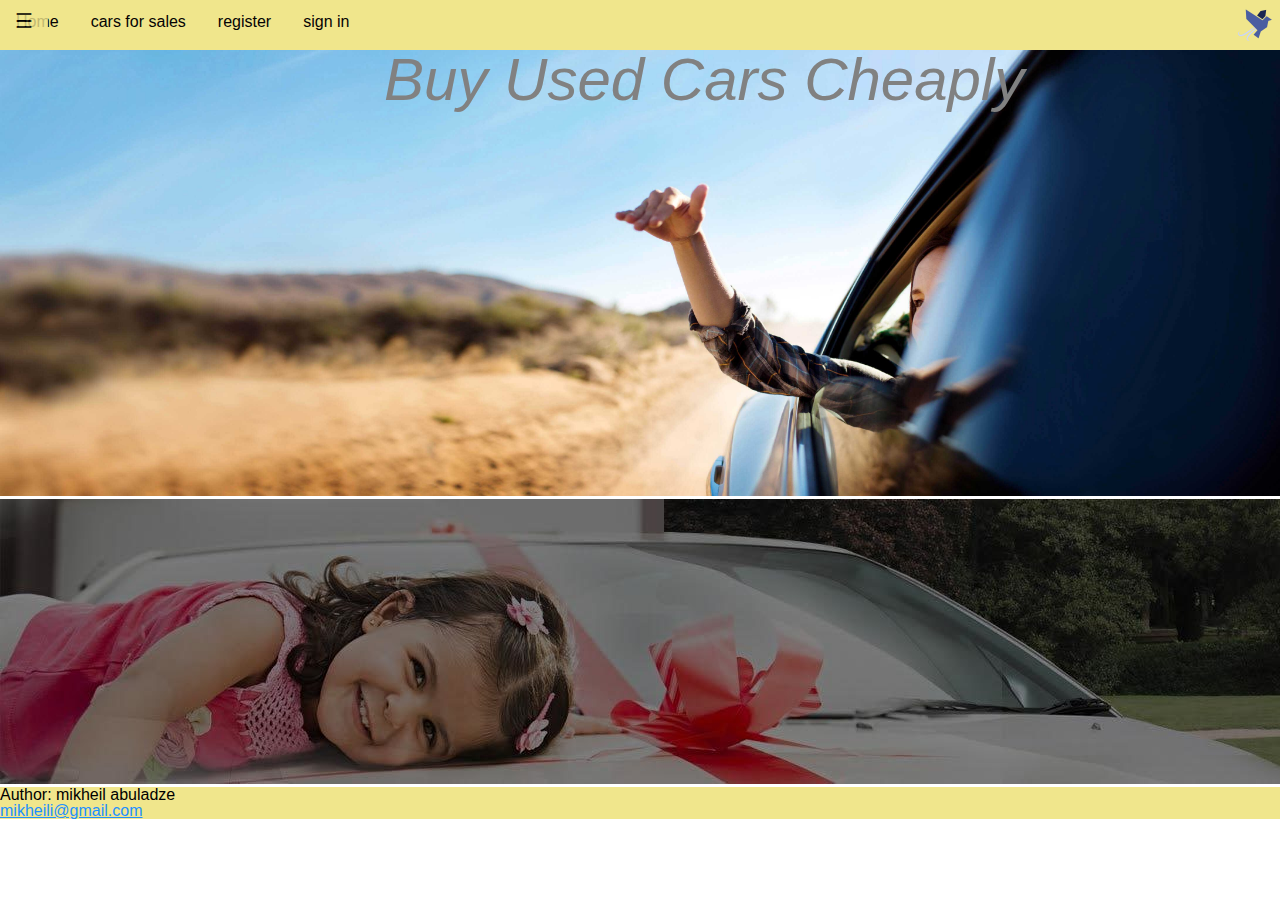
<file: index.html>
<!DOCTYPE html>
<html>
  <head>
    <title>home</title>
    <meta charset="utf-8" />
    <meta name="viewport" content="width=device-width,initial-scale=1" />
    <link rel="stylesheet" href="/css/reset.css">
    <link rel="stylesheet" href="/css/css.css">
    <link rel="stylesheet" href="/script.js">
    
  </head>
  <body>

    <ul>
      <button class="openbtn" onclick="openNav()">☰</button> 
      <img src="/images/logo.png" alt="logo">
      <li><a class="active" href="/html/home.html">Home</a></li>
      <li><a href="/html/user.html">cars for sales</a></li>
      <li><a href="/html/registration.html">register</a></li>
      <li><a href="/html/sign_in.html">sign in</a></li>
       
    </ul>
    

    <div id="mySidepanel" class="sidepanel">
      <a href="javascript:void(0)" class="closebtn" onclick="closeNav()">×</a>
      <a href="#">About</a>
      <a href="#">Services</a>
      <a href="#">Clients</a>
      <a href="#">Contact</a>
    </div>
    
    
    <script>
      function openNav() {
        document.getElementById("mySidepanel").style.width = "250px";
      }
      
      function closeNav() {
        document.getElementById("mySidepanel").style.width = "0";
      }
      </script>   
    <div class="home_back">
      <h4>Buy Used Cars Cheaply</h4>
      
      <img src="/images/car1.jpg" alt="imgage1">
    </div>
     

    <img src="/images/car2.jpg" alt="image2">

    



    <footer>
      <p>Author: mikheil abuladze<br>
      <a href="mikheili@gmail.com">mikheili@gmail.com</a></p>
    </footer>










  
  
    

    








  </body>
</html>
</file>
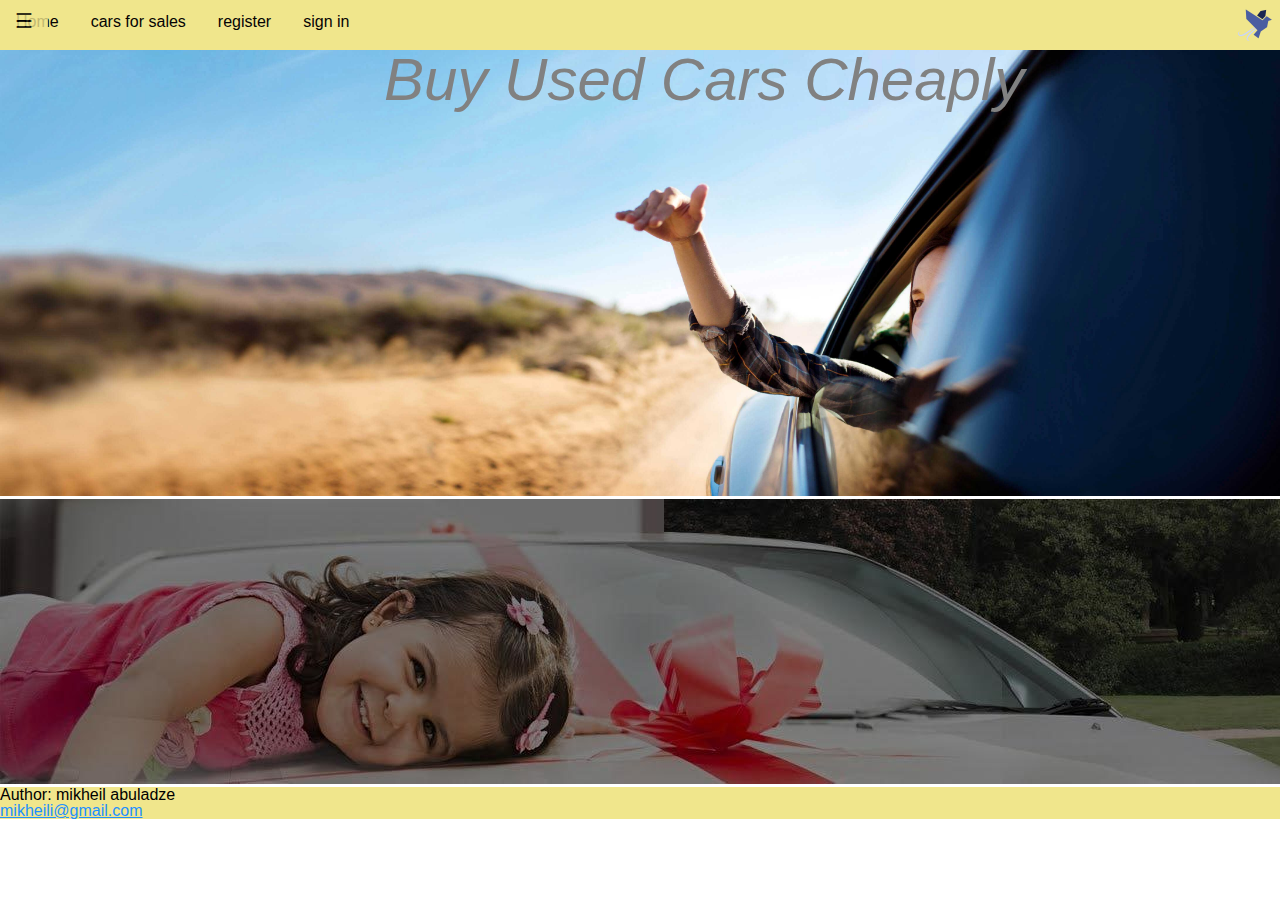
<file: html/index.html>
<!DOCTYPE html>
<html>
  <head>
    <title>home</title>
    <meta charset="utf-8" />
    <meta name="viewport" content="width=device-width,initial-scale=1" />
    <link rel="stylesheet" href="/css/reset.css">
    <link rel="stylesheet" href="/css/css.css">
    <link rel="stylesheet" href="/script.js">
    
  </head>
  <body>

    <ul>
      <button class="openbtn" onclick="openNav()">☰</button> 
      <img src="/images/logo.png" alt="logo">
      <li><a class="active" href="/index.html">Home</a></li>
      <li><a href="/user.html">cars for sales</a></li>
      <li><a href="/registration.html">register</a></li>
      <li><a href="/sign_in.html">sign in</a></li>
       
    </ul>
    

    <div id="mySidepanel" class="sidepanel">
      <a href="javascript:void(0)" class="closebtn" onclick="closeNav()">×</a>
      <a href="#">About</a>
      <a href="#">Services</a>
      <a href="#">Clients</a>
      <a href="#">Contact</a>
    </div>
    
    
    <script>
      function openNav() {
        document.getElementById("mySidepanel").style.width = "250px";
      }
      
      function closeNav() {
        document.getElementById("mySidepanel").style.width = "0";
      }
      </script>   
    <div class="home_back">
      <h4>Buy Used Cars Cheaply</h4>
      <!-- <p>
        Lorem ipsum dolor sit amet consectetur adipisicing elit.
        Debitis, nesciunt. Libero recusandae cumque saepe voluptatum officia suscipit reiciendis nam incidunt repudiandae
        obcaecati neque iste error ducimus, necessitatibus, sequi, illum autem.
      </p> -->
      
      <img src="/images/car1.jpg" alt="imgage1">
    </div>
     

    <img src="/images/car2.jpg" alt="image2">

    



    <footer>
      <p>Author: mikheil abuladze<br>
      <a href="mikheili@gmail.com">mikheili@gmail.com</a></p>
    </footer>










  
  
    

    








  </body>
</html>
</file>
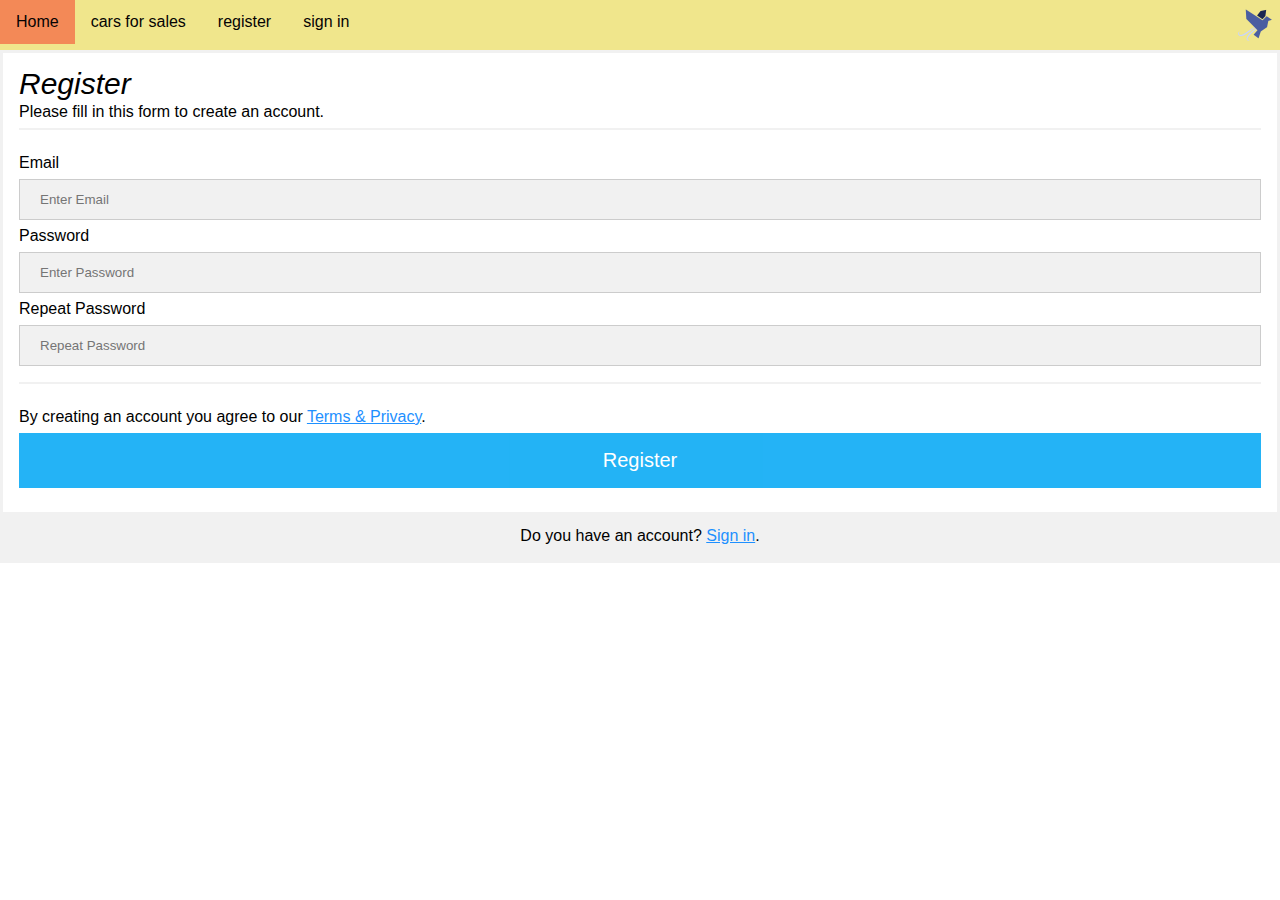
<file: registration.html>
<!DOCTYPE html>
<html lang="en">
<head>
    <link rel="icon" href="/images/logo_real.png" />
    <meta charset="UTF-8">
    <meta http-equiv="X-UA-Compatible" content="IE=edge">
    <meta name="viewport" content="width=device-width, initial-scale=1.0">
    <title>register</title>
    <link rel="stylesheet" href="/css/reset.css">
    <link rel="stylesheet" href="/css/css.css">
</head>
<body>
  
  <ul>
    <img src="/images/logo.png" alt="logo">
    <li><a class="active" href="/index.html">Home</a></li>
    <li><a href="/user.html">cars for sales</a></li>
    <li><a href="/registration.html">register</a></li>
    <li><a href="/sign_in.html">sign in</a></li>
  </ul>

  

  





      <form action="/action_page.php">
        <div class="container">
          <h3>Register</h3>
          <p>Please fill in this form to create an account.</p>
          <hr>
      
          <label for="email"><b>Email</b></label>
          <input type="text" placeholder="Enter Email" name="email" id="email" required>
      
          <label for="psw"><b>Password</b></label>
          <input type="password" placeholder="Enter Password" name="psw" id="psw" required>
      
          <label for="psw-repeat"><b>Repeat Password</b></label>
          <input type="password" placeholder="Repeat Password" name="psw-repeat" id="psw-repeat" required>
          <hr>
          <p>By creating an account you agree to our <a href="#">Terms & Privacy</a>.</p>
      
          <button type="submit" class="registerbtn">Register</button>
        </div>
        
        <div class="container signin">
          <p>Do you have an account? <a href="/sign_in.html">Sign in</a>.</p>
        </div>
      </form>


    



      







</body>
</html>
</file>
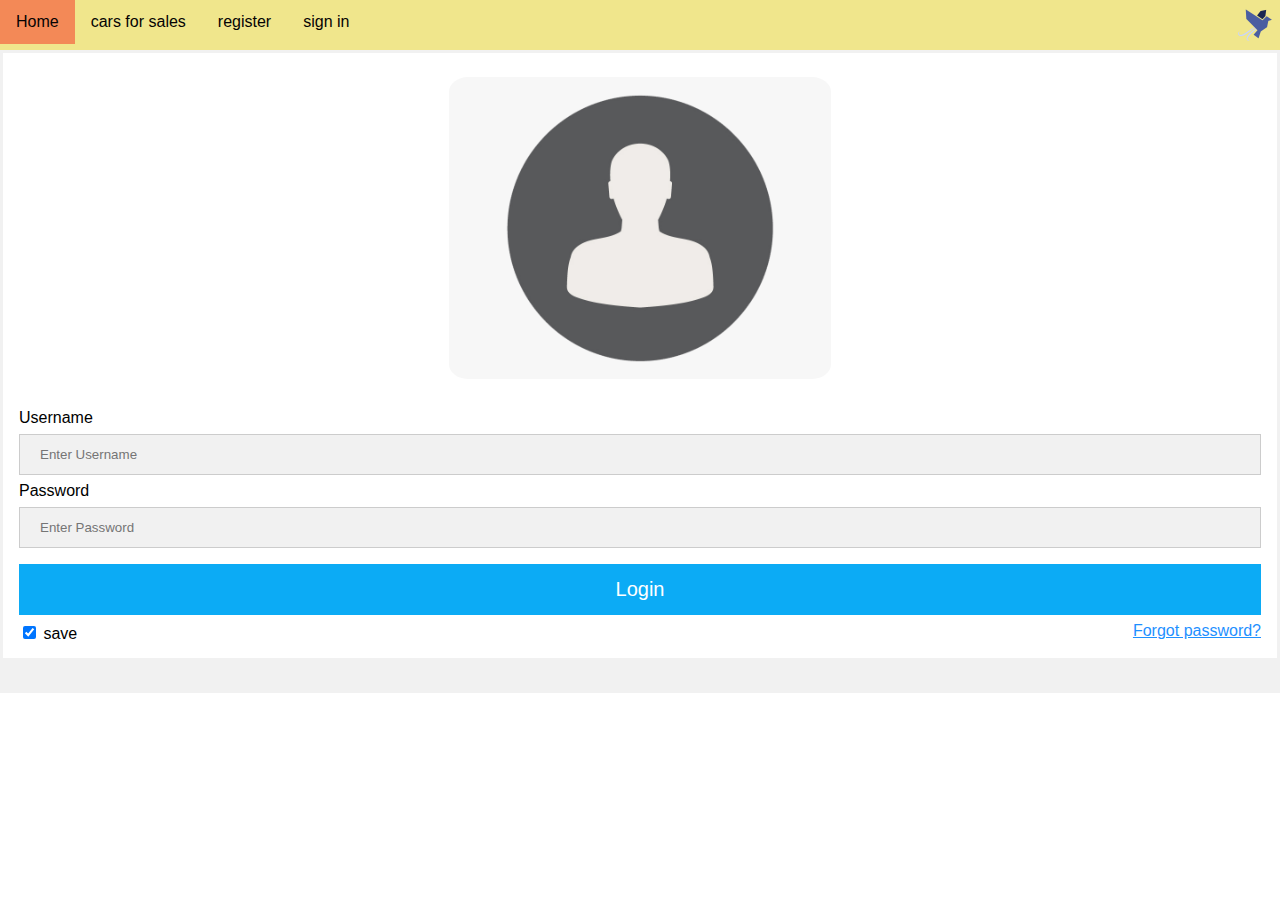
<file: sign_in.html>
<!DOCTYPE html>
<html lang="en">
<head>
    <meta charset="utf-8" />
    <title>sign in</title>
    <link rel="icon" href="/images/logo_real.png" />
    <meta name="viewport" content="width=device-width,initial-scale=1" />
    <link rel="stylesheet" href="/css/reset.css">
    <link rel="stylesheet" href="/css/css.css">
</head>
<body>
  <ul>
    <img src="/images/logo.png" alt="logo">
    <li><a class="active" href="/index.html">Home</a></li>
    <li><a href="/user.html">cars for sales</a></li>
    <li><a href="/registration.html">register</a></li>
    <li><a href="/sign_in.html">sign in</a></li>
  </ul>

  <div id="mySidepanel" class="sidepanel">
    <a href="javascript:void(0)" class="closebtn" onclick="closeNav()">×</a>
    <a href="#">About</a>
    <a href="#">Services</a>
    <a href="#">Clients</a>
    <a href="#">Contact</a>
  </div>
  
  
  <script>
    function openNav() {
      document.getElementById("mySidepanel").style.width = "250px";
    }
    
    function closeNav() {
      document.getElementById("mySidepanel").style.width = "0";
    }
    </script> 


  


  <form action="/action_page.php" method="post">
    <div class="imgcontainer">
      <img src="/images/person.png" alt="Avatar" class="avatar">
    </div>
  
    <div class="container">
      <label for="uname"><b>Username</b></label>
      <input type="text" placeholder="Enter Username" name="uname" required>
  
      <label for="psw"><b>Password</b></label>
      <input type="password" placeholder="Enter Password" name="psw" required>
          
      <button type="submit" class="loginbtn">Login</button>
      <label>
        <input type="checkbox" checked="checked" name="remember"> save
        <span class="psw"><a href="#">Forgot password?</a></span>
      </label>

    </div>
  
    <div class="container" style="background-color:#f1f1f1">
      
    </div>
  </form>
    
</body>
</html>
</file>
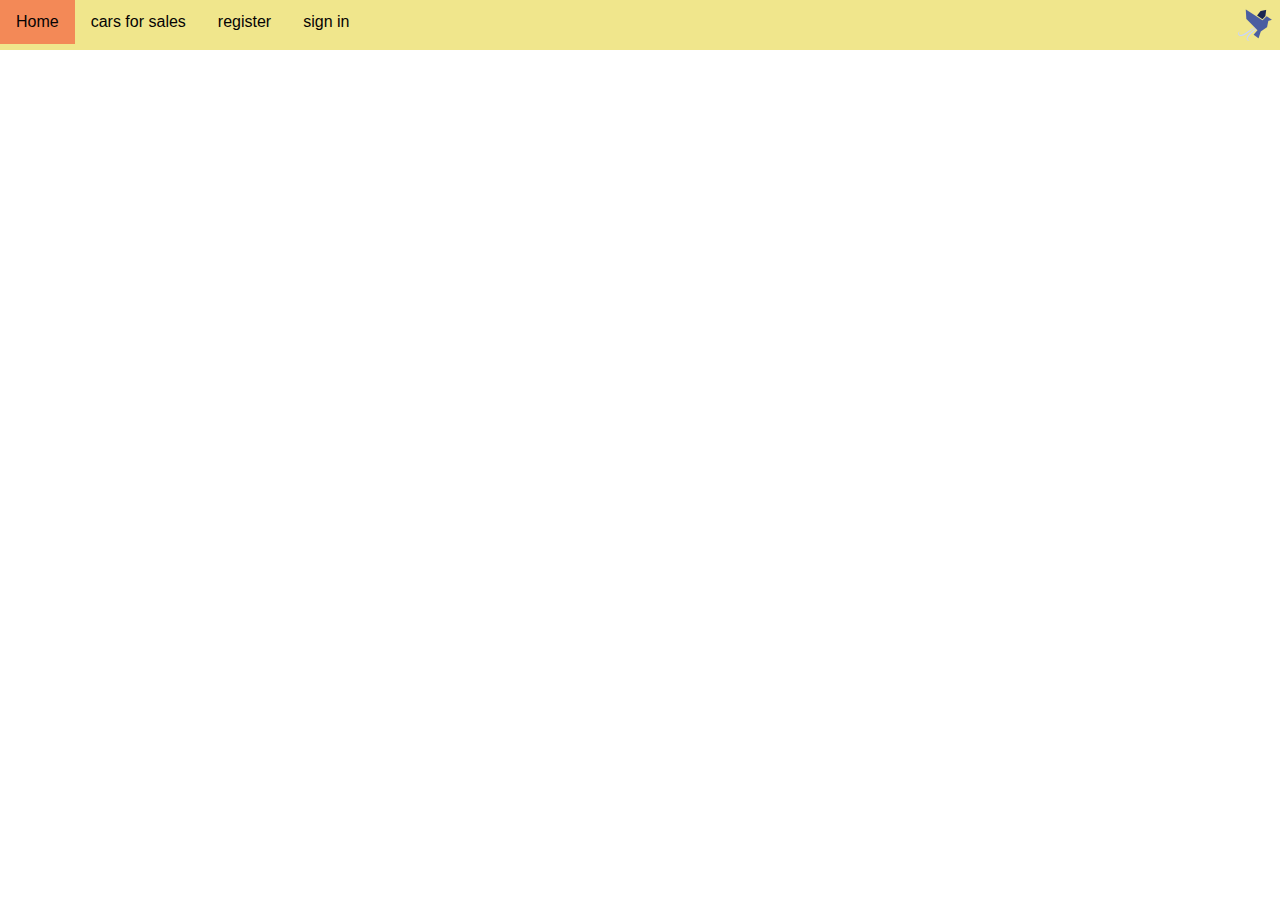
<file: user.html>
<!DOCTYPE html>
<html lang="en">
<head>
    <meta charset="UTF-8">
    <meta http-equiv="X-UA-Compatible" content="IE=edge">
    <meta name="viewport" content="width=device-width, initial-scale=1.0">
    <title>cars</title>
    <link rel="icon" href="/images/logo_real.png" />
    <link rel="stylesheet" href="/css/reset.css">
    <link rel="stylesheet" href="/css/css.css">
    <link rel="stylesheet" href="/script.js">
</head>
<body>
  <ul>
    <img src="/images/logo.png" alt="logo">
    <li><a class="active" href="/index.html">Home</a></li>
    <li><a href="/user.html">cars for sales</a></li>
    <li><a href="/registration.html">register</a></li>
    <li><a href="/sign_in.html">sign in</a></li>
  </ul>

  <div id="mySidepanel" class="sidepanel">
    <a href="javascript:void(0)" class="closebtn" onclick="closeNav()">×</a>
    <a href="#">About</a>
    <a href="#">Services</a>
    <a href="#">Clients</a>
    <a href="#">Contact</a>
  </div>
  
  
  <script>
    function openNav() {
      document.getElementById("mySidepanel").style.width = "250px";
    }
    
    function closeNav() {
      document.getElementById("mySidepanel").style.width = "0";
    }
    </script> 






  
</body>
</html>
</file>
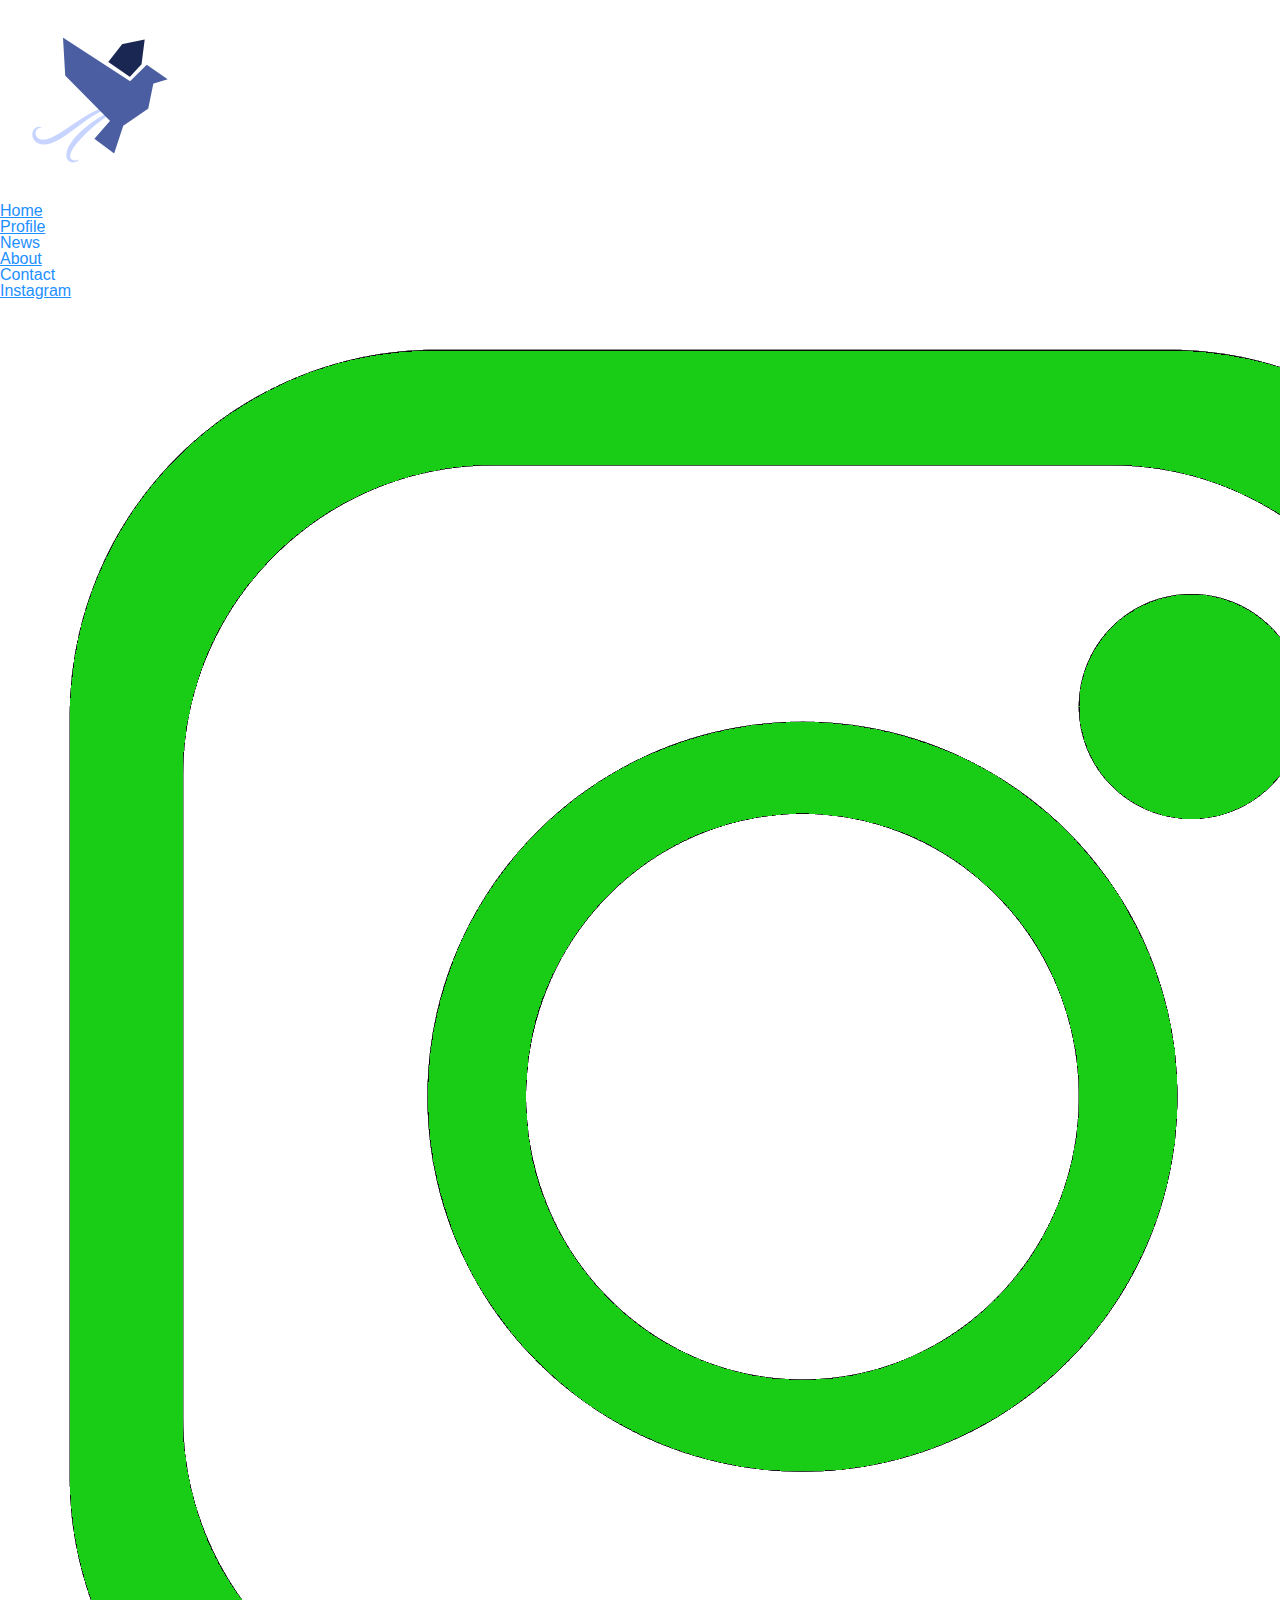
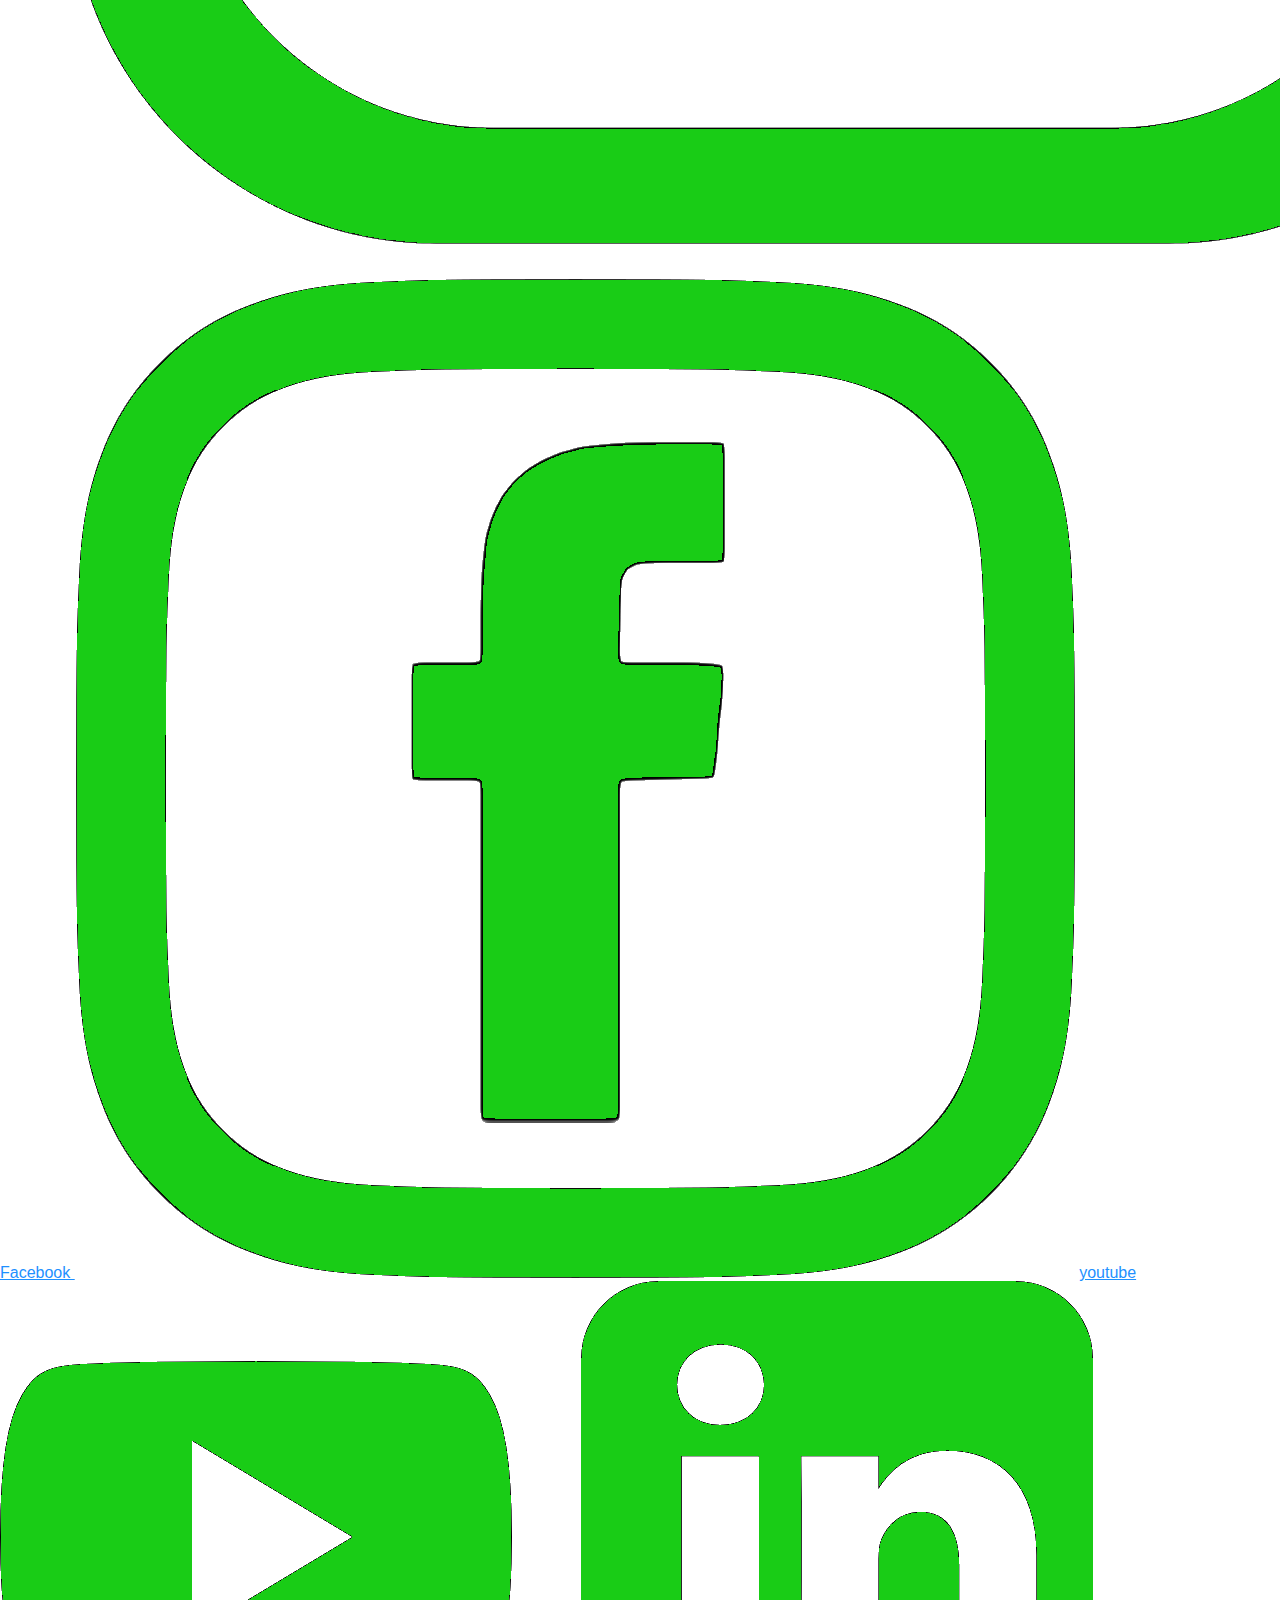
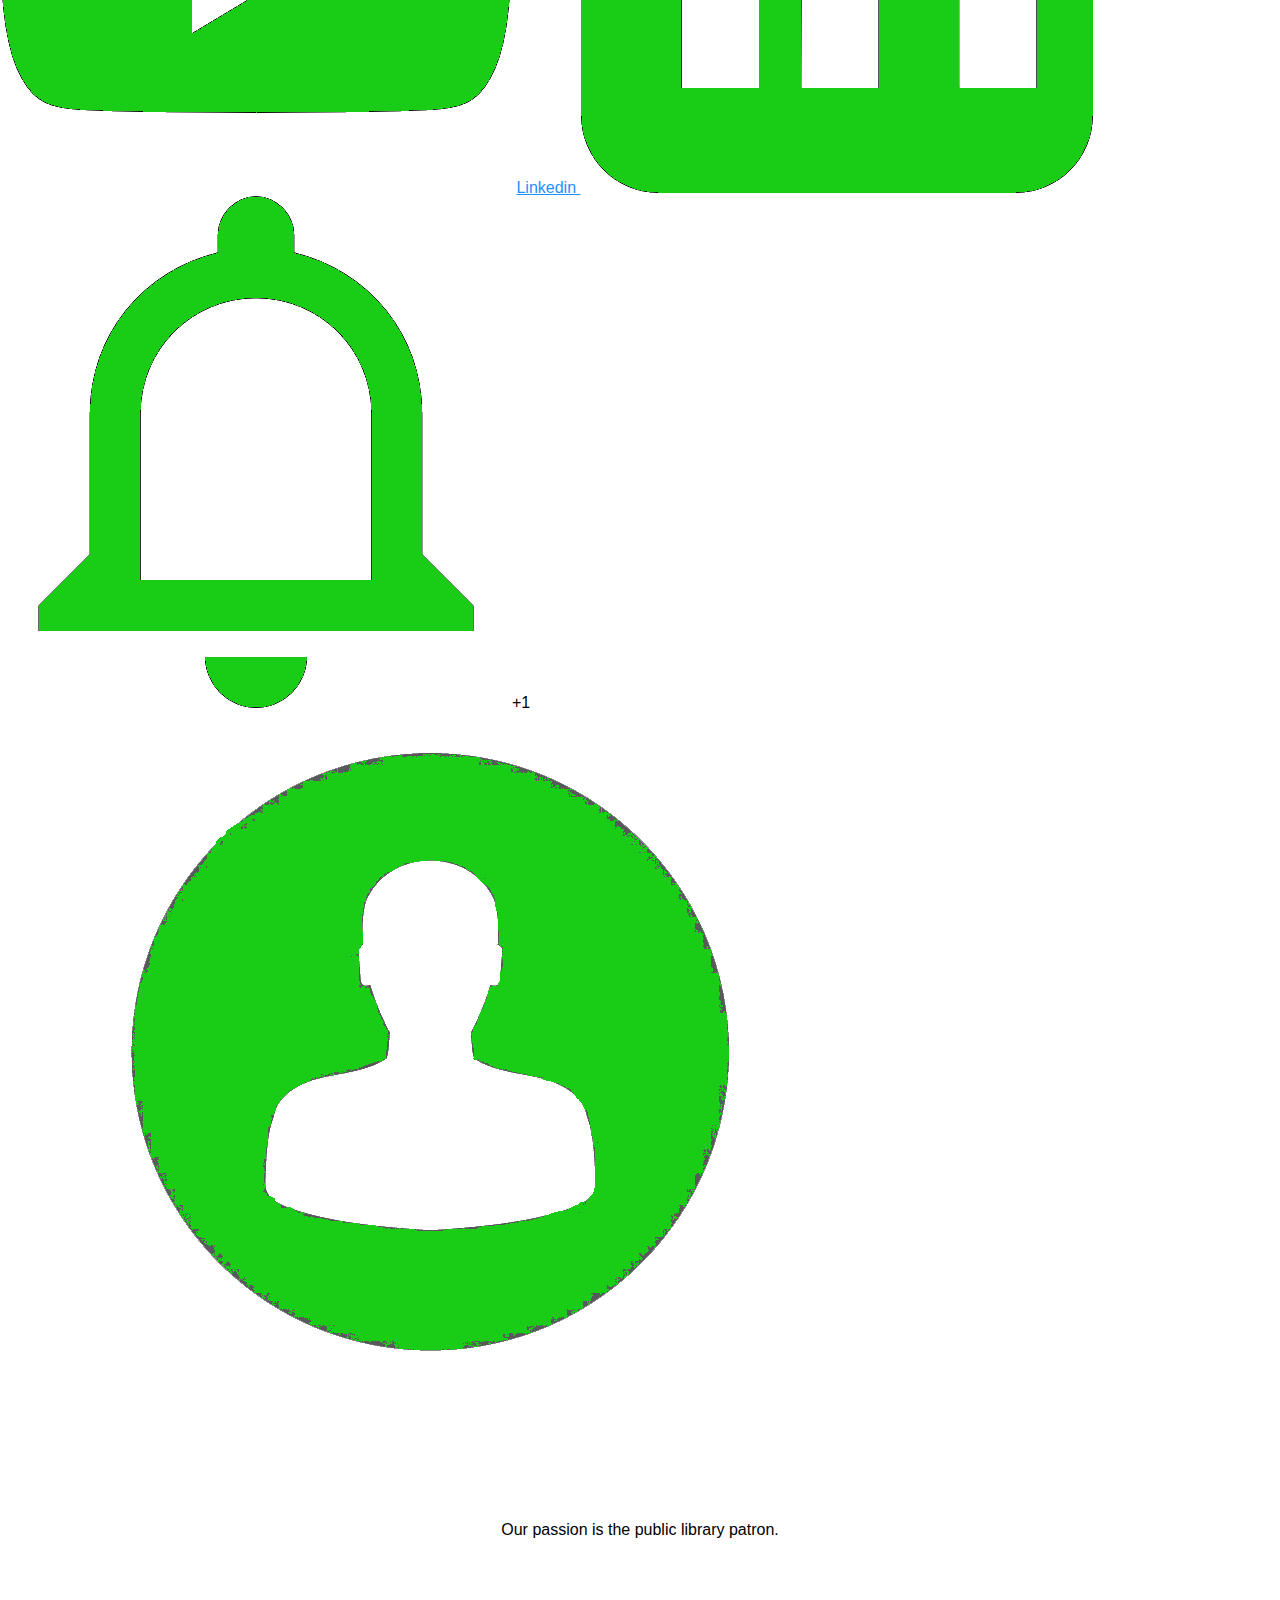
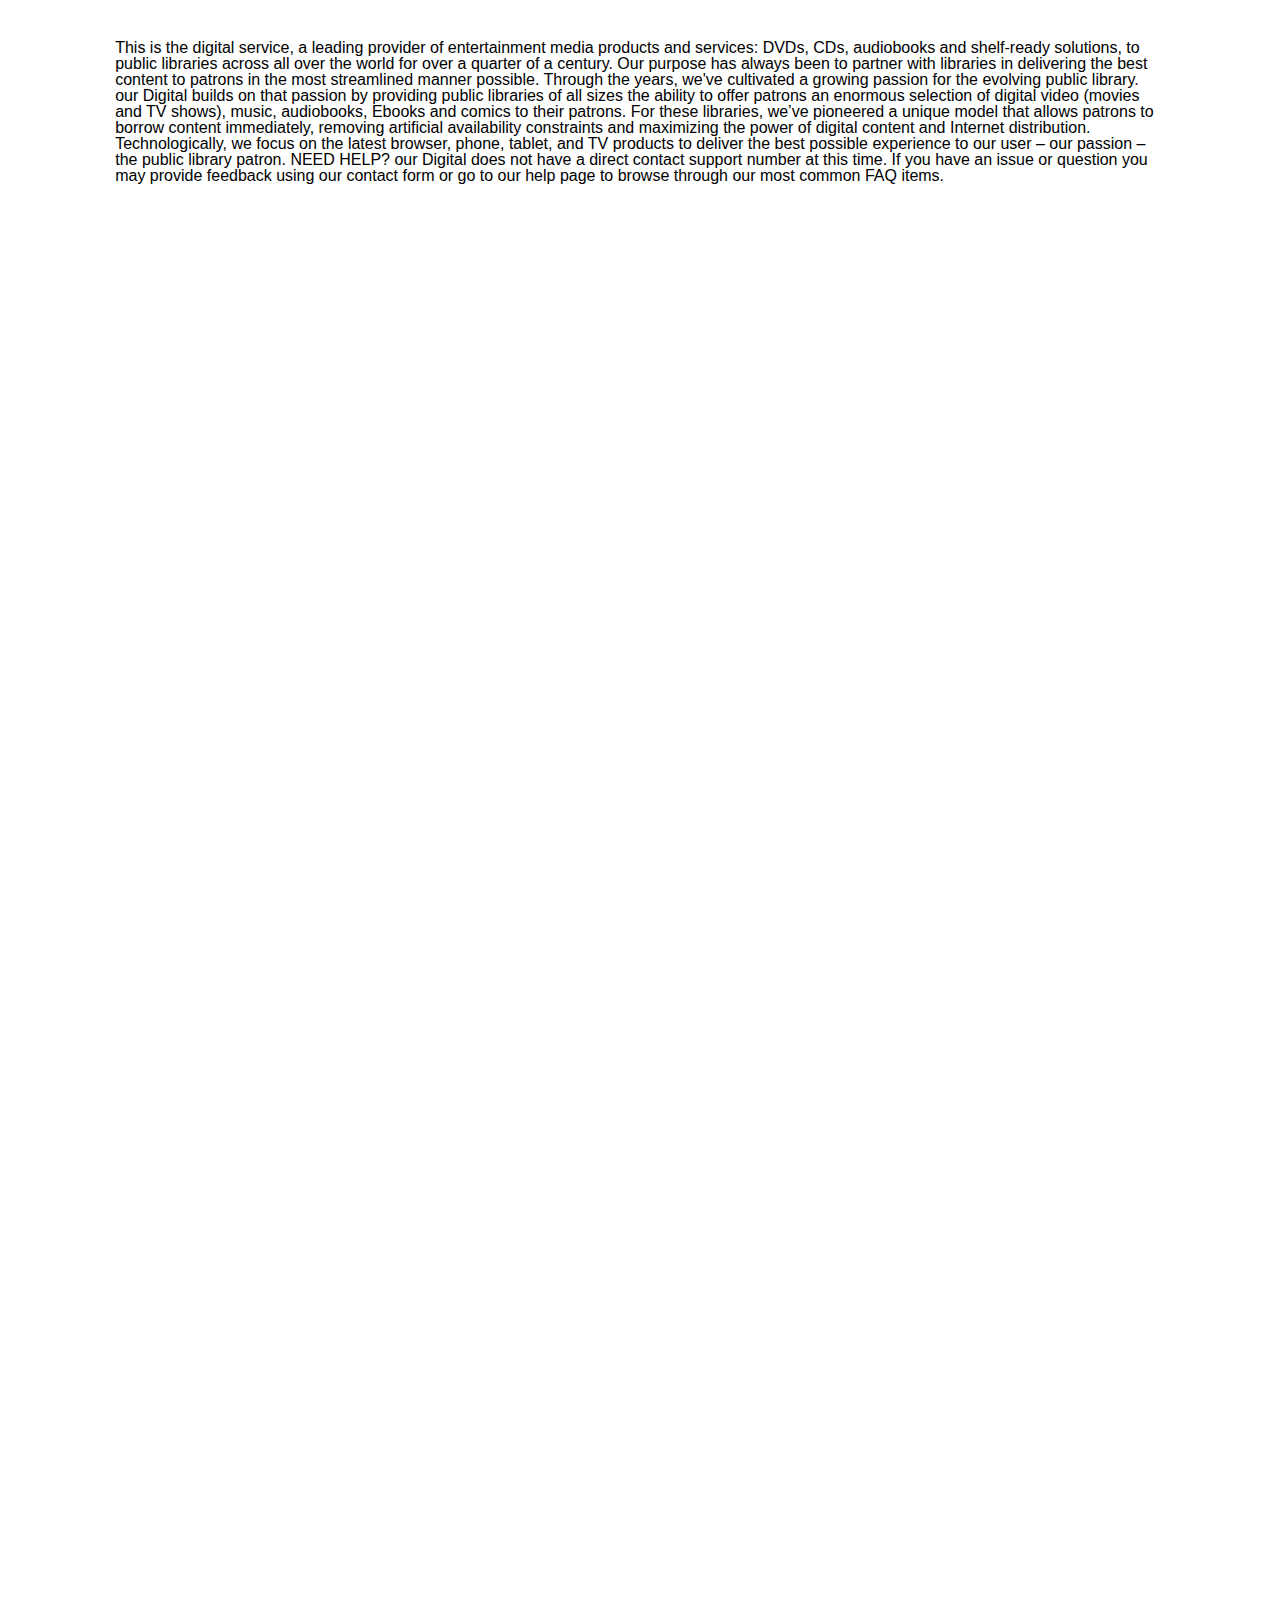
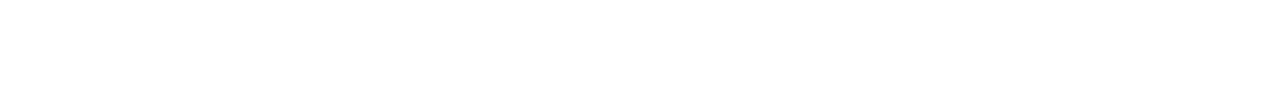
<file: html/about.html>
<!DOCTYPE html>
<html lang="en">
<head>
    <title>About</title>
    <meta charset="utf-8" />
    <meta name="viewport" content="width=device-width,initial-scale=1" />
    <link rel="stylesheet" href="/css/reset.css">
    <link rel="stylesheet" href="/css/css.css">
    
    <link rel="shortcut icon" href="/images/logo.png" type="image/x-icon">

    <link rel="preconnect" href="https://fonts.googleapis.com">
    <link rel="preconnect" href="https://fonts.gstatic.com" crossorigin>
    <link href="https://fonts.googleapis.com/css2?family=Fuzzy+Bubbles:wght@700&display=swap" rel="stylesheet">

    <link href="https://cdn.jsdelivr.net/npm/bootstrap@5.1.3/dist/css/bootstrap.min.css" rel="stylesheet" integrity="sha384-1BmE4kWBq78iYhFldvKuhfTAU6auU8tT94WrHftjDbrCEXSU1oBoqyl2QvZ6jIW3" crossorigin="anonymous">
</head>
<body>
    <script src="https://cdn.jsdelivr.net/npm/bootstrap@5.1.3/dist/js/bootstrap.bundle.min.js" integrity="sha384-ka7Sk0Gln4gmtz2MlQnikT1wXgYsOg+OMhuP+IlRH9sENBO0LRn5q+8nbTov4+1p" crossorigin="anonymous"></script>

    




    <div class="bg">

              <!-- navbar -->
    <div class="flexbox-container">
        <div class="flexbox-item flexbox-item-0 "> <a href="#"><img src="/images/logo.png" ></a></div>
        <div class="flexbox-item flexbox-item-1 "><a class="flexbox-button" type="button" id="dropdownMenuButton1" aria-expanded="false" href="/index.html">Home</a> </div>
        <div class="flexbox-item flexbox-item-3"><a class="flexbox-button" type="button" id="dropdownMenuButton1"  aria-expanded="false" href="/html/sign_in.html">Profile</a> </div>
        <div class="flexbox-item flexbox-item-2"><a class="flexbox-button" type="button" id="dropdownMenuButton1"  aria-expanded="false">News</a> </div>
        <div class="flexbox-item flexbox-item-4"><a class="flexbox-button" type="button" id="dropdownMenuButton1"  aria-expanded="false" href="/html/about.html" >About</a> </div>
        <div class="flexbox-item flexbox-item-5">
  <!-- dropdown -->
        <div class="dropdown">
          <a class="dropbtn">Contact</a>
          <div class="dropdown-content">
            <a class="dropdown-item" href="#">Instagram <img src="/images/instagram.png" class="dropdown-img"></a>
            <a class="dropdown-item" href="#">Facebook <img src="/images/facebook.png" class="dropdown-img"></a>
            <a class="dropdown-item" href="#">youtube <img src="/images/youtube.png" class="dropdown-img"></a>
            <a class="dropdown-item" href="#">Linkedin <img src="/images/linkedin.png" class="dropdown-img"></a>
          </div>
        </div>
  
        </div>
  <!-- notification and profile -->
        <div class="flexbox-item flexbox-item-6">  <a href="#"><img src="/images/notification.png"  ></a><span class="span">+1</span></div>
        <div class="flexbox-item flexbox-item-7"> <a href="#"><img src="/images/person-transparant.png" ></a></div>
  
      </div>






        <h1 style="margin: 10% auto 8%; text-align: center;">Our passion is the public library patron.</h1>
        <p style="margin: auto 9% auto 9%; height: 130vw;">
            This is the digital service, a leading provider of entertainment media products and services: DVDs, CDs, audiobooks and shelf-ready solutions, to public libraries across all over the world  for over a quarter of a century. Our purpose has always been to partner with libraries in delivering the best content to patrons in the most streamlined manner possible. Through the years, we've cultivated a growing passion for the evolving public library.
            
            our Digital builds on that passion by providing public libraries of all sizes the ability to offer patrons an enormous selection of digital video (movies and TV shows), music, audiobooks, Ebooks and comics to their patrons. For these libraries, we’ve pioneered a unique model that allows patrons to borrow content immediately, removing artificial availability constraints and maximizing the power of digital content and Internet distribution. Technologically, we focus on the latest browser, phone, tablet, and TV products to deliver the best possible experience to our user – our passion – the public library patron.
            
            NEED HELP?
            
            our Digital does not have a direct contact support number at this time. If you have an issue or question you may provide feedback using our contact form or go to our help page to browse through our most common FAQ items.</p>


    </div>



    
</body>
</html>
</file>
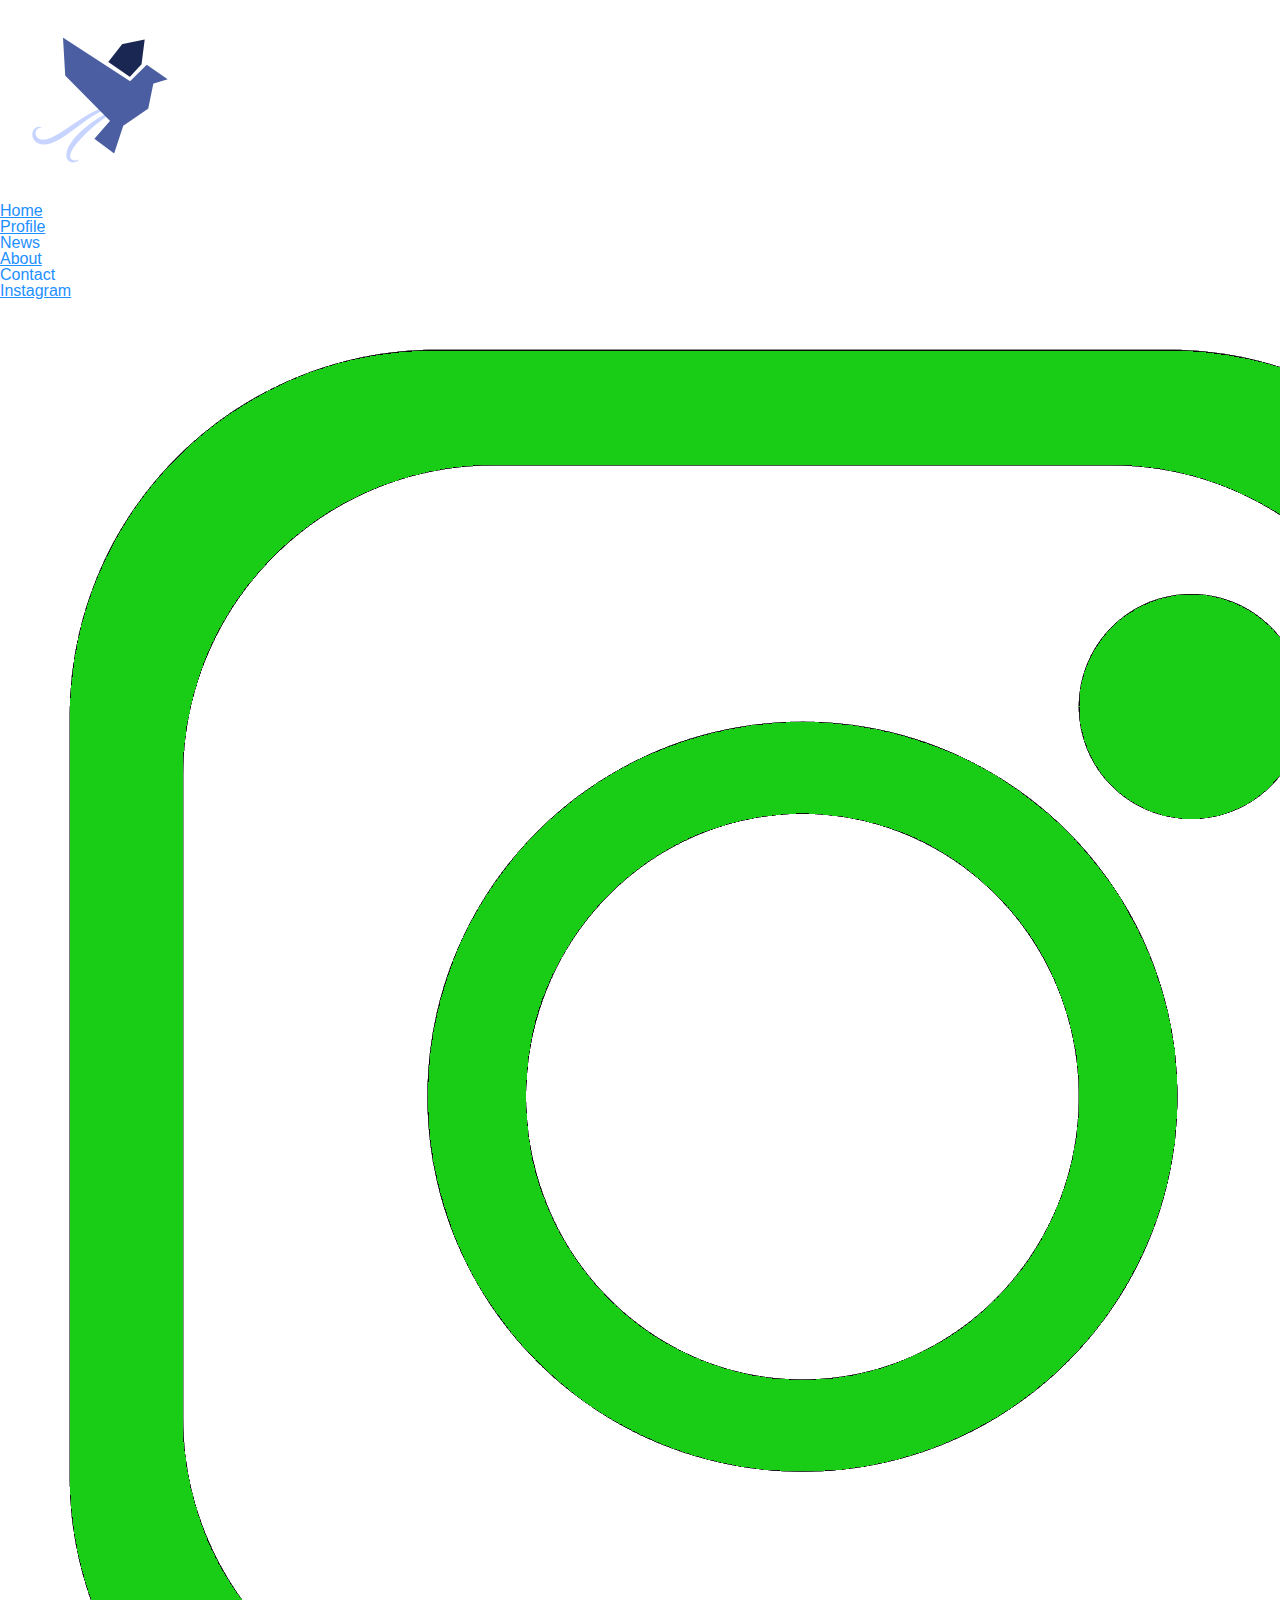
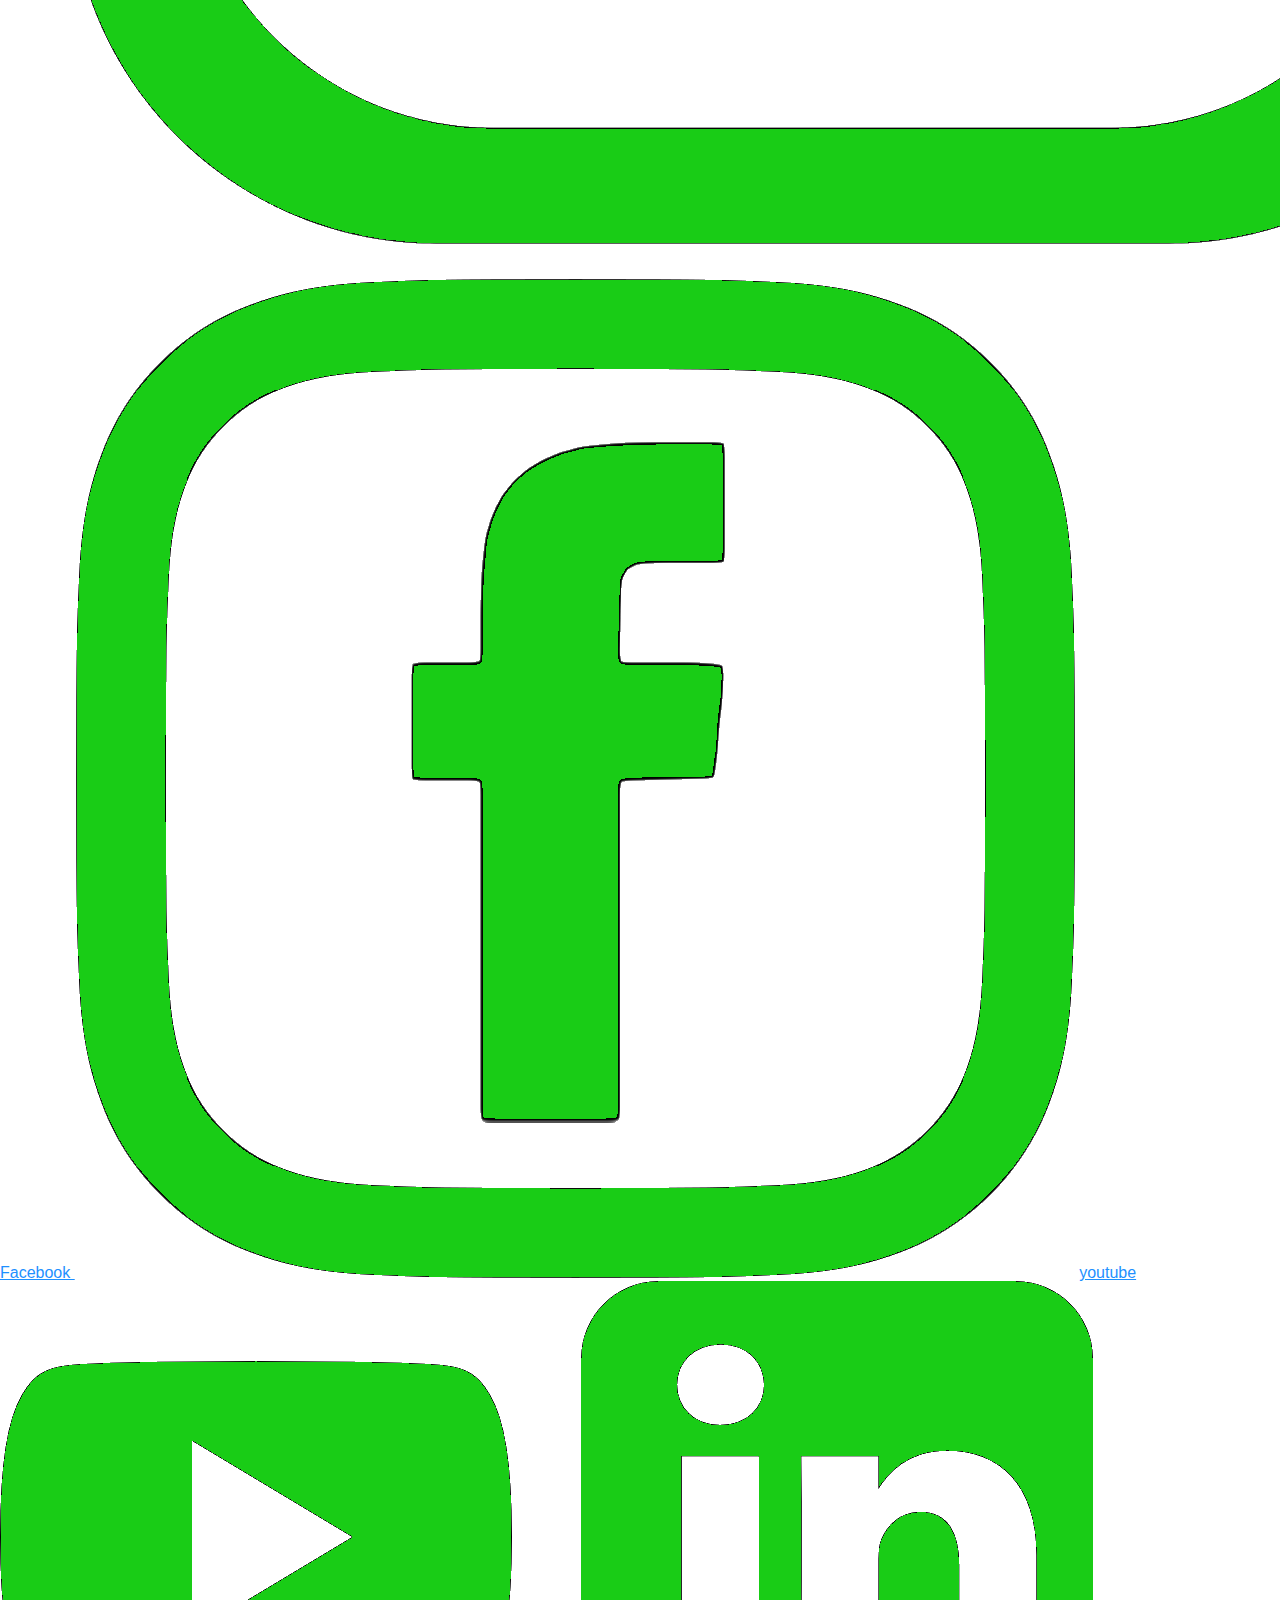
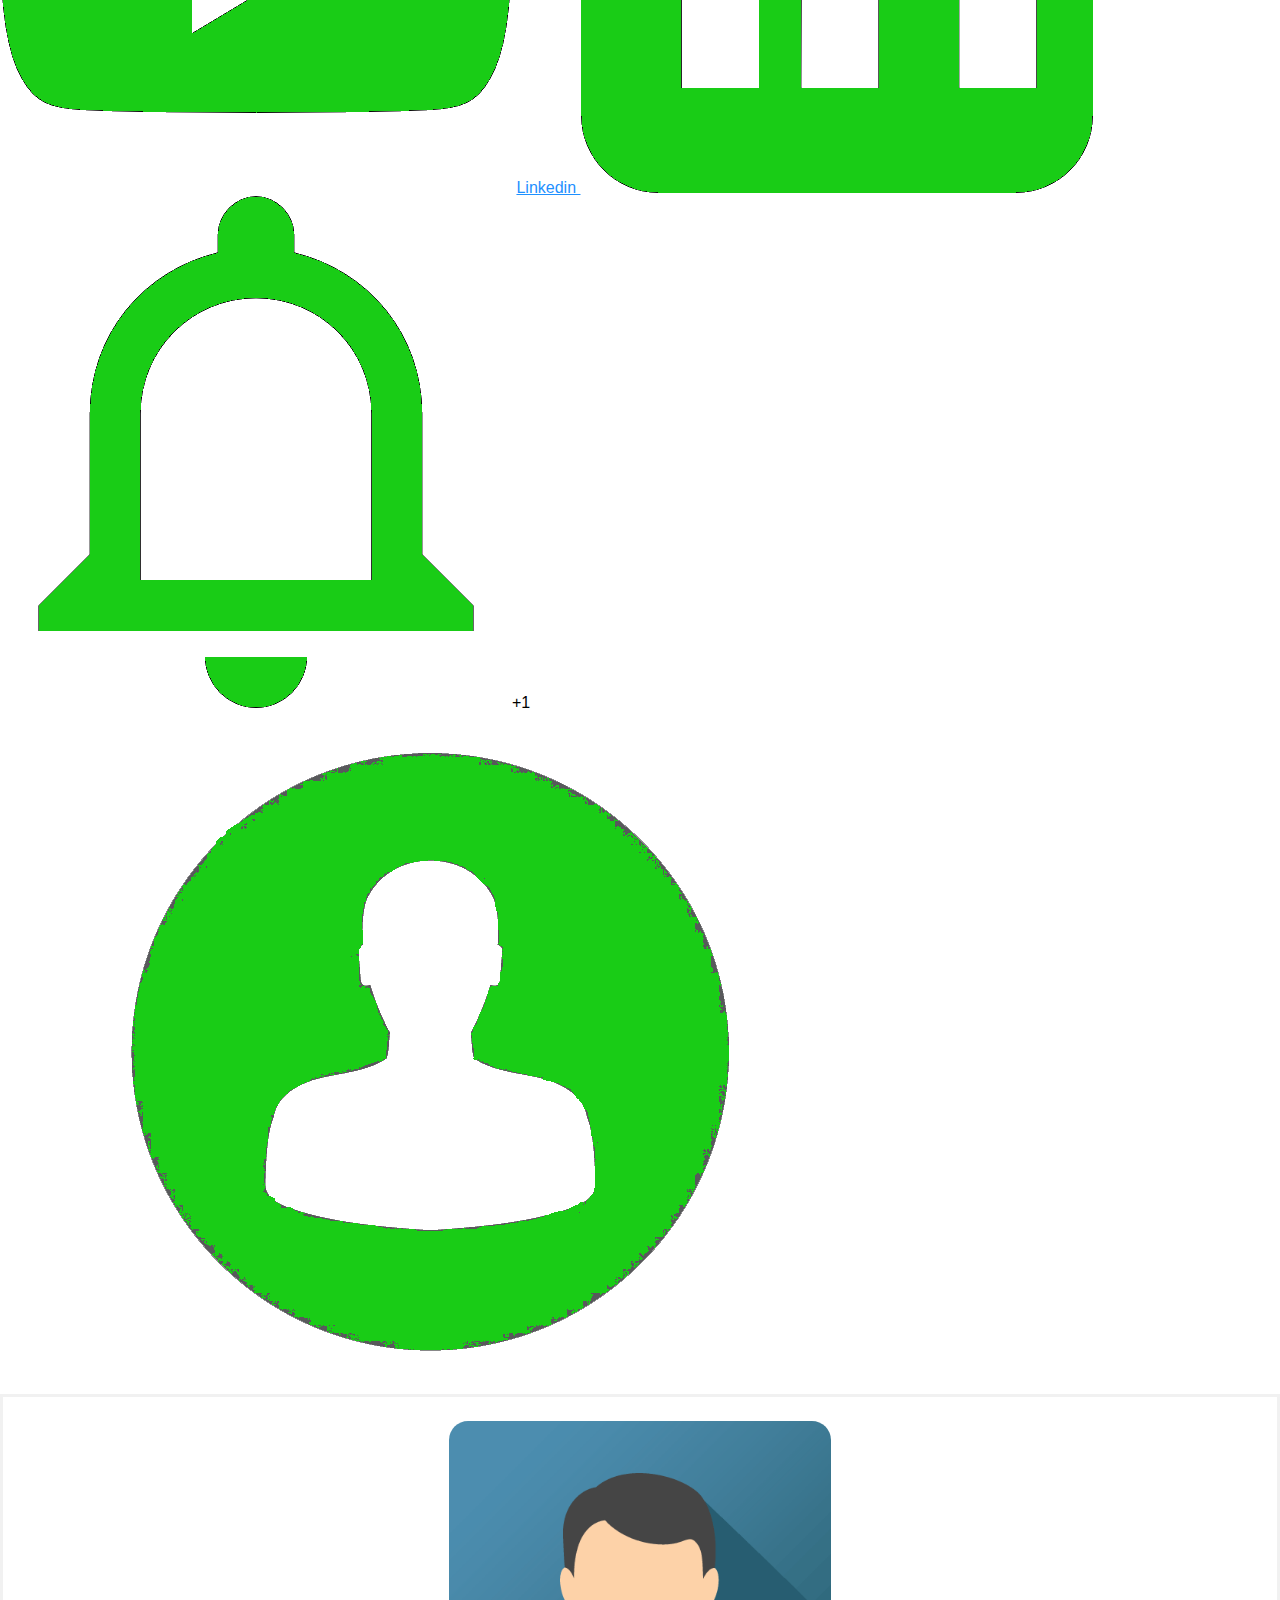
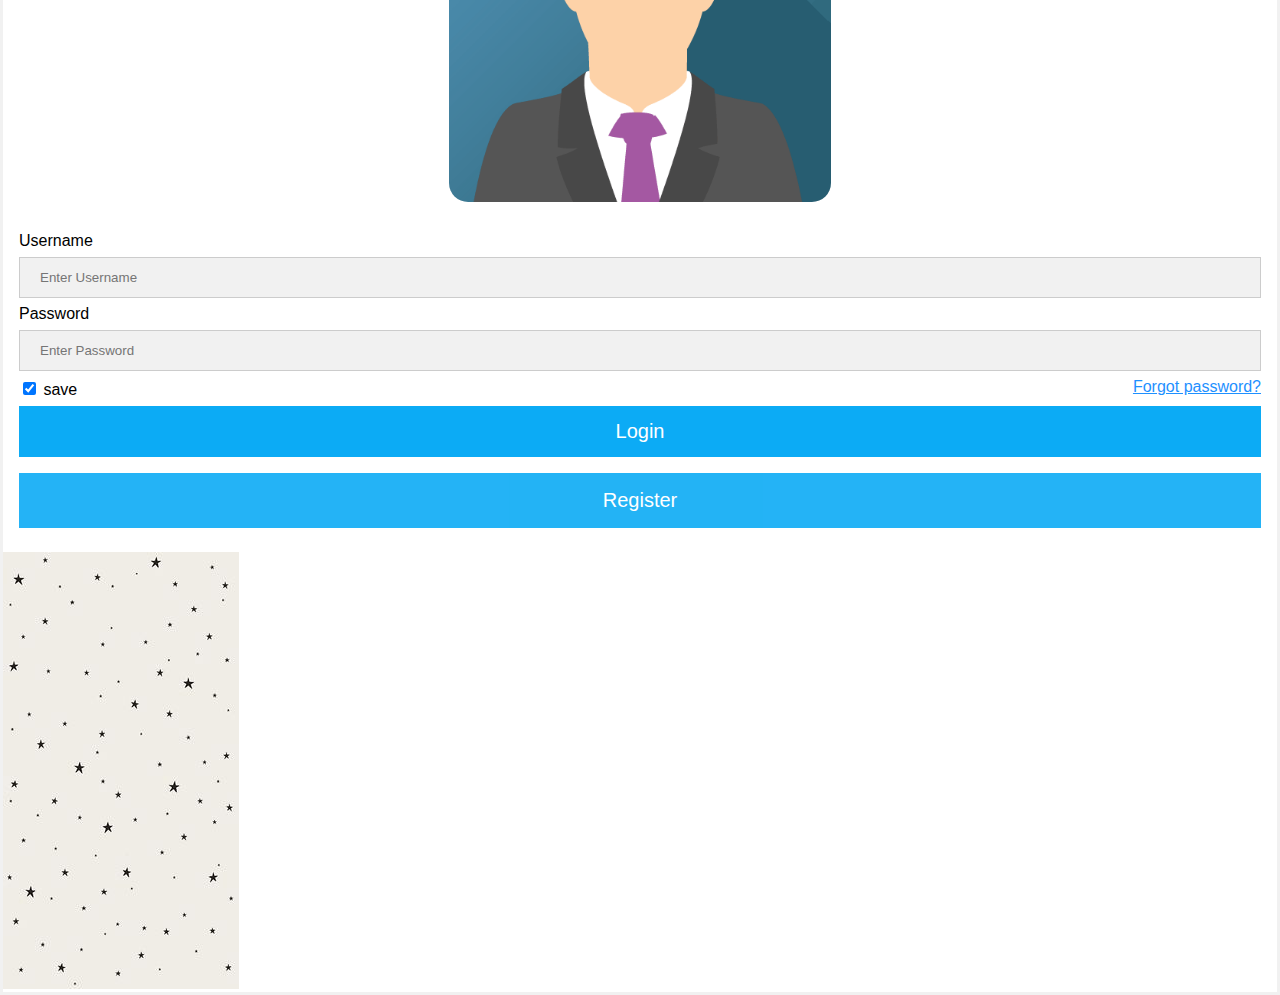
<file: html/sign_in.html>
<!DOCTYPE html>
<html lang="en">
<head>
    <title>Sign in</title>
    <meta charset="utf-8" />
    <meta name="viewport" content="width=device-width,initial-scale=1" />
    <link rel="stylesheet" href="/css/reset.css">
    <link rel="stylesheet" href="/css/css.css">
    
    <link rel="shortcut icon" href="/images/logo.png" type="image/x-icon">

    <link rel="preconnect" href="https://fonts.googleapis.com">
    <link rel="preconnect" href="https://fonts.gstatic.com" crossorigin>
    <link href="https://fonts.googleapis.com/css2?family=Fuzzy+Bubbles:wght@700&display=swap" rel="stylesheet">

    <link href="https://cdn.jsdelivr.net/npm/bootstrap@5.1.3/dist/css/bootstrap.min.css" rel="stylesheet" integrity="sha384-1BmE4kWBq78iYhFldvKuhfTAU6auU8tT94WrHftjDbrCEXSU1oBoqyl2QvZ6jIW3" crossorigin="anonymous">
</head>
<body>
  <script src="https://cdn.jsdelivr.net/npm/bootstrap@5.1.3/dist/js/bootstrap.bundle.min.js" integrity="sha384-ka7Sk0Gln4gmtz2MlQnikT1wXgYsOg+OMhuP+IlRH9sENBO0LRn5q+8nbTov4+1p" crossorigin="anonymous"></script>

  <div class="flexbox-container">
    <div class="flexbox-item flexbox-item-0 "> <a href="#"><img src="/images/logo.png" ></a></div>
    <div class="flexbox-item flexbox-item-1 "><a class="flexbox-button" type="button" id="dropdownMenuButton1" aria-expanded="false" href="/index.html">Home</a> </div>
    <div class="flexbox-item flexbox-item-3"><a class="flexbox-button" type="button" id="dropdownMenuButton1"  aria-expanded="false" href="/html/sign_in.html">Profile</a> </div>
    <div class="flexbox-item flexbox-item-2"><a class="flexbox-button" type="button" id="dropdownMenuButton1"  aria-expanded="false">News</a> </div>
    <div class="flexbox-item flexbox-item-4"><a class="flexbox-button" type="button" id="dropdownMenuButton1"  aria-expanded="false" href="/html/about.html">About</a> </div>
    <div class="flexbox-item flexbox-item-5">
<!-- dropdown -->
    <div class="dropdown">
      <a class="dropbtn">Contact</a>
      <div class="dropdown-content">
        <a class="dropdown-item" href="#">Instagram <img src="/images/instagram.png" class="dropdown-img"></a>
        <a class="dropdown-item" href="#">Facebook <img src="/images/facebook.png" class="dropdown-img"></a>
        <a class="dropdown-item" href="#">youtube <img src="/images/youtube.png" class="dropdown-img"></a>
        <a class="dropdown-item" href="#">Linkedin <img src="/images/linkedin.png" class="dropdown-img"></a>
      </div>
    </div>

    </div>
<!-- notification and profile -->
    <div class="flexbox-item flexbox-item-6">  <a href="#"><img src="/images/notification.png"  ></a><span class="span">+1</span></div>
    <div class="flexbox-item flexbox-item-7"> <a href="#"><img src="/images/person-transparant.png" ></a></div>

  </div>




  



    <form action="/action_page.php" class="formclass" method="post">
      <div class="imgcontainer">
        <img src="/images/person1.png" alt="Avatar" class="avatar">
      </div>
    
      <div class="container">
        <label for="uname"><b>Username</b></label>
        <input type="text" placeholder="Enter Username" name="uname" required>
    
        <label for="psw"><b>Password</b></label>
        <input type="password" placeholder="Enter Password" name="psw" required>
  
            
  
        <label>
          <input type="checkbox" checked="checked" name="remember"> save
        </label>
        <span class="psw"><a href="#">Forgot password?</a></span>
  
        <div class="button_container">
          <button type="submit" class="button_1 loginbtn">Login</button> 
          <button onclick="window.location.href='/html/registration.html'" type="submit" class="button_1 registerbtn" >Register</button>  
        </div>


  
      </div>
      <img src="/images/extras/background-img2.jpg" alt="">

    </form>







    
</body>
</html>
</file>
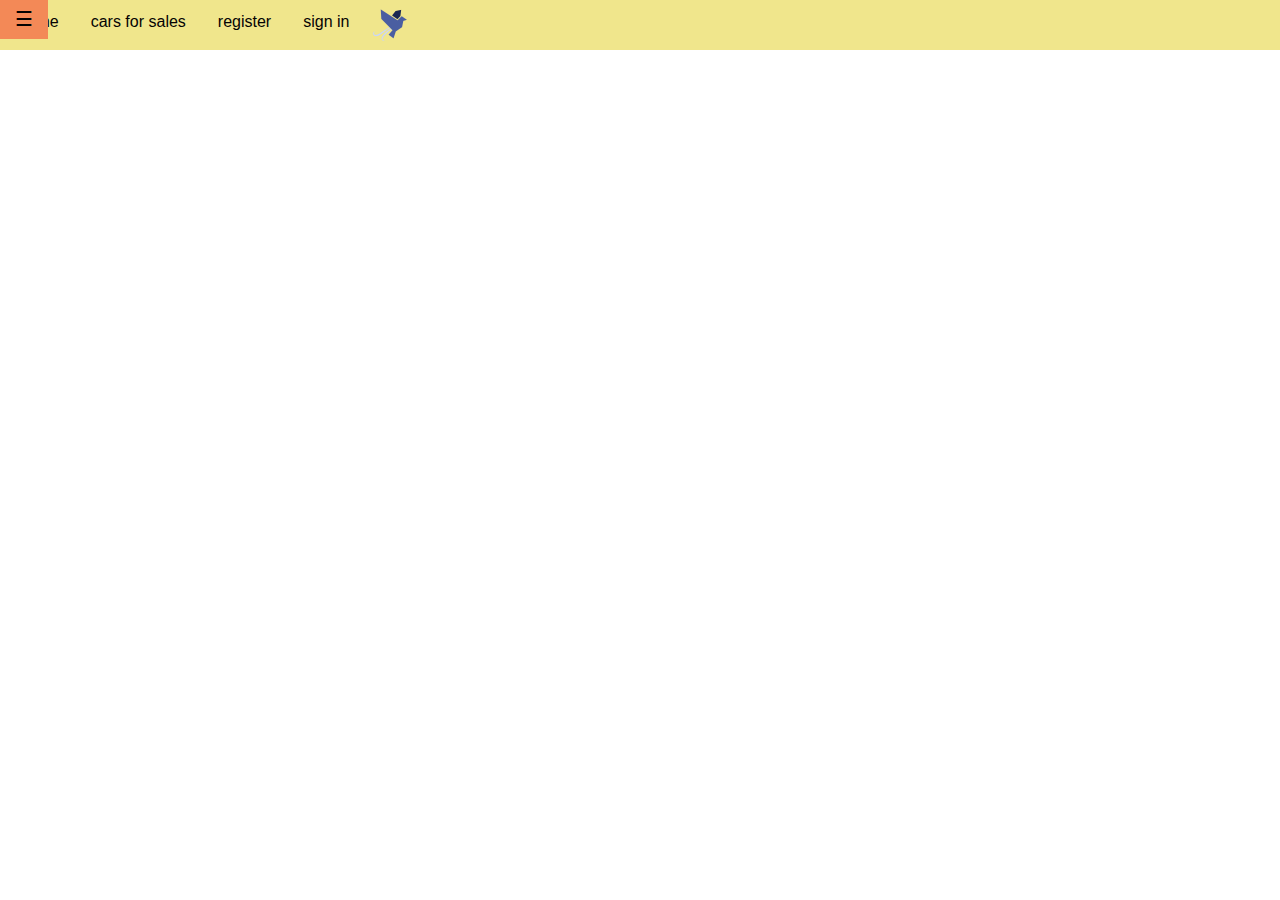
<file: html/user.html>
<!DOCTYPE html>
<html lang="en">
<head>
    <meta charset="UTF-8">
    <meta http-equiv="X-UA-Compatible" content="IE=edge">
    <meta name="viewport" content="width=device-width, initial-scale=1.0">
    <title>cars</title>
    <link rel="icon" href="/images/logo_real.png" />
    <link rel="stylesheet" href="/css/reset.css">
    <link rel="stylesheet" href="/css/css.css">
    <link rel="stylesheet" href="/script.js">
</head>
<body>
  <div id="navbar">
    <ul>
     <li>
       <a class="openbtn" onclick="openNav()">☰</a> 
     </li>
     
     <li>
       <a class="active" href="/index.html">Home</a>
     </li>
     <li>
       <a href="/html/user.html">cars for sales</a>
     </li>
     <li>
       <a href="/html/registration.html">register</a>
     </li>
     <li>
       <a href="/html/sign_in.html">sign in</a>
     </li>
     <li>
       <img src="/images/logo.png" alt="logo">
     </li>
     


    </ul>




  </div>

  
  <div id="mySidepanel" class="sidepanel">
    <a href="javascript:void(0)" class="closebtn" onclick="closeNav()">×</a>
    <a href="#">About</a>
    <a href="#">Services</a>
    <a href="#">Clients</a>
    <a href="#">Contact</a>
  </div>
  
  
  <script>
    function openNav() {
      document.getElementById("mySidepanel").style.width = "250px";
    }
    
    function closeNav() {
      document.getElementById("mySidepanel").style.width = "0";
    }
    </script> 






  
</body>
</html>
</file>
<file: css/css.css>
/* @media only screen and (min-width: 1024px) {

}
@media only screen and (min-width: 768px) {

}
@media only screen and (min-width: 480px) {

}
@media only screen and (min-width: 320px) {

} */


ul {
  list-style-type: none;
  margin: 0;
  padding: 0;
  overflow: hidden;
  background-color: khaki;
}

li {
  float: left;
}

li a {
  display: block;
  color: rgb(5, 3, 3);
  text-align: center;
  padding: 14px 16px;
  text-decoration: none;
}

li a:hover {
  background-color: rgb(243, 137, 87);
}
ul img{
  height: 50px;
  width: 50px;
  float: right;
}


.nav.nav-pills.mb-3{

  background-color:khaki;
  height: 50px;


}
.logo{
  
  float: left;
  
  margin-right:20px ;
}


div.card.text-center{
  display:inherit;
  margin: 10px;
  float: left;
  width: 350px;
  height: 430px;
  background-color: khaki;
}




body {
  font-family: Arial, Helvetica, sans-serif;
  
}

* {
  box-sizing: border-box;
}

/* Add padding to containers */
.container {
  padding: 16px;
  background-color: white;
}

/* Full-width input fields */
input[type=text], input[type=password] {
  width: 100%;
  padding: 15px;
  margin: 5px 0 22px 0;
  display: inline-block;
  border: none;
  background: #f1f1f1;
}

input[type=text]:focus, input[type=password]:focus {
  background-color: #ddd;
  outline: none;
}


hr {
  border: 1px solid #f1f1f1;
  margin-bottom: 25px;
}


.registerbtn {
  background-color: #0cabf5;
  color: white;
  padding: 16px 20px;
  margin: 8px 0;
  border: none;
  cursor: pointer;
  width: 100%;
  opacity: 0.9;
  font-size: 20px;
}

.registerbtn:hover {
  opacity: 1;
}


a {
  color: dodgerblue;
}


.signin {
  background-color: #f1f1f1;
  text-align: center;
}

h3{font-size: 30px;
  font-style: oblique;
  margin-bottom: 5px;

}
footer{
  margin-top: 0%;
  background-color: khaki;
  
}

/* sign_in.html */

body {font-family: Arial, Helvetica, sans-serif;}
form {border: 3px solid #f1f1f1;}

input[type=text], input[type=password] {
  width: 100%;
  padding: 12px 20px;
  margin: 8px 0;
  display: inline-block;
  border: 1px solid #ccc;
  box-sizing: border-box;
}

button {
  background-color: #0cabf5;
  color: white;
  padding: 14px 20px;
  margin: 8px 0;
  border: none;
  cursor: pointer;
  width: 100%;
}

button:hover {
  opacity: 0.8;
}



.imgcontainer {
  text-align: center;
  margin: 24px 0 12px 0;
}

img.avatar {
  width: 30%;
  border-radius: 5%;
  
}

.container {
  padding: 16px;
}

span.psw {
  float: right;
  
}

/* Change styles for span button on extra small screens */
@media screen and (max-width: 300px) {
  span.psw {
     display: block;
     float: none;
  }
}
.loginbtn{
  font-size: 20px;
}

/* burger bar */



.sidepanel  {
  width: 0;
  position: fixed;
  z-index: 1;
  height: 250px;
  top: 0;
  left: 0;
  background-color: khaki;
  overflow-x: hidden;
  transition: 0.5s;
  padding-top: 60px;
}

.sidepanel a {
  padding: 8px 8px 8px 32px;
  text-decoration: none;
  font-size: 25px;
  color: #818181;
  display: block;
  transition: 0.3s;
}

.sidepanel a:hover {
  color: #f1f1f1;
}

.sidepanel .closebtn {
  position: absolute;
  top: 0;
  right: 25px;
  font-size: 36px;
}

.openbtn {
  position: absolute;
  font-size: 20px;
  cursor: pointer;
  color: rgb(3, 2, 2);
  padding: 10px 15px;
  border: none;
  background-color: khaki;
  width: auto;
  margin-top: -1px;
  
  
}



.home_back{
  box-sizing:100% ;
}

.home_back h4{
  
  position: absolute;
  font-size: 60px ;
  font-style: oblique;
  color: #818181;
  margin-left: 30%;
}
@media screen and (max-width: 300px) {
  h4 {
     display: block;
     float: none;
  }
}

.home_back p{
  position: absolute;
  font-size: 30px ;
  color: rgb(39, 38, 38);
  border-color: black;
  margin-top: 300px;
  margin-left: 3%;
  
}


@media screen and (max-width: 300px) {
  .home_back p {
     display: block;
     float: none;
  }
}



.home_back img{
  width: 100%;
  display: inline-block;
}
</file>
